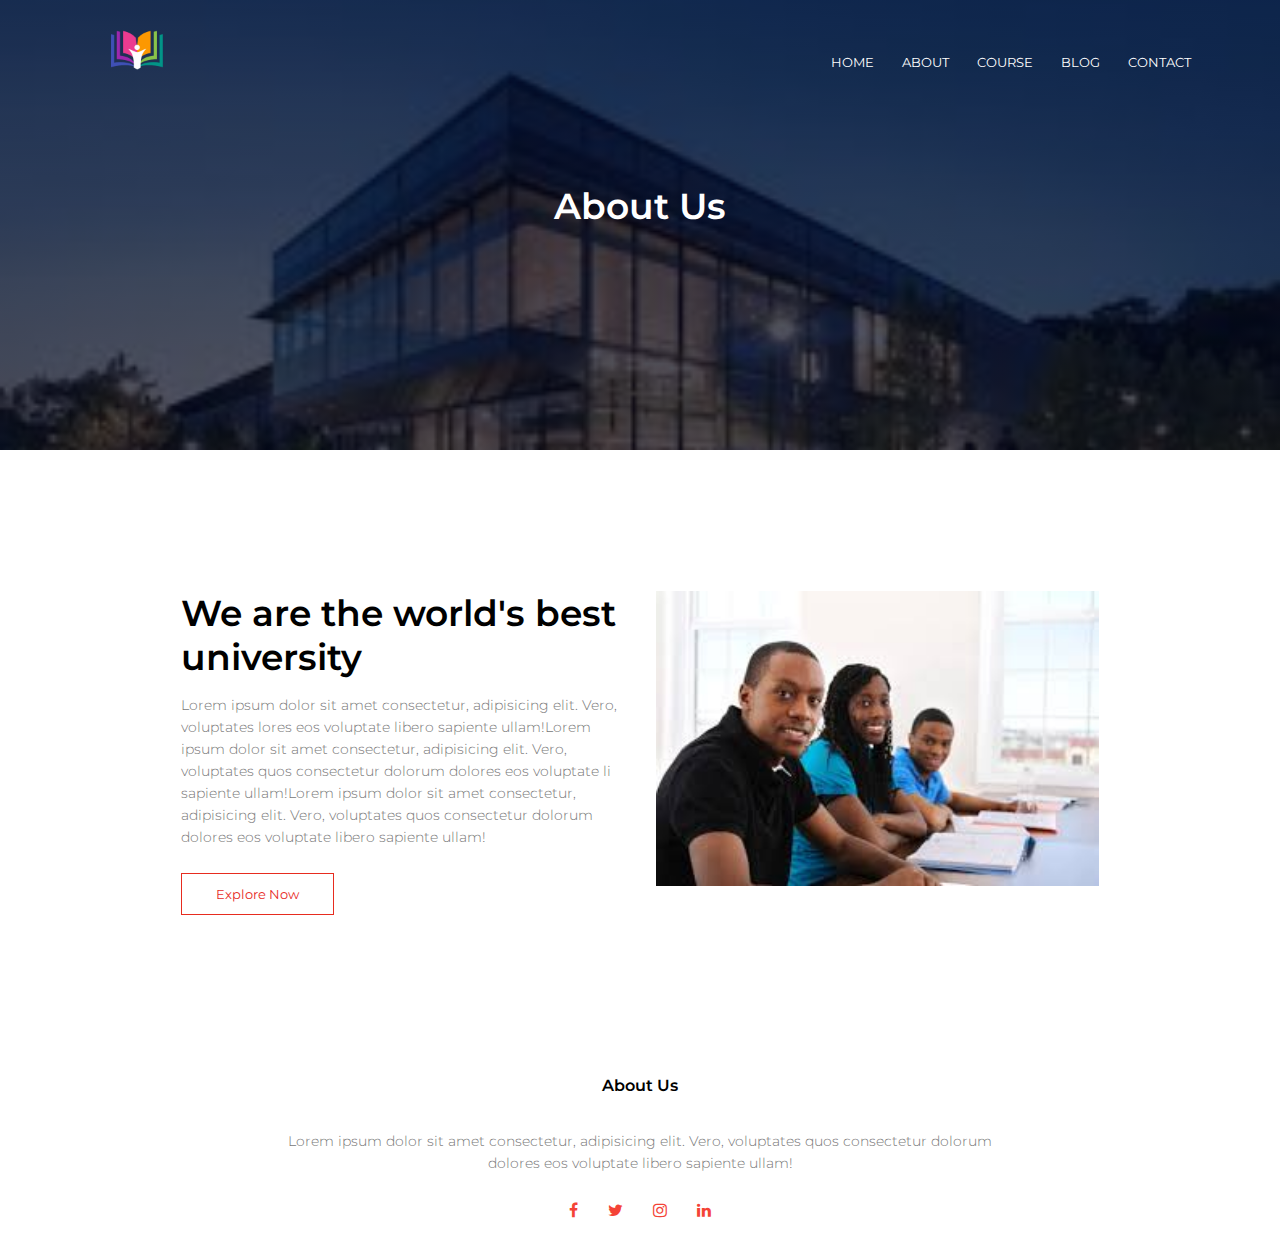
<file: about-us.html>
<!DOCTYPE html>
<html lang="en">
<head>
    <meta charset="UTF-8">
    <meta http-equiv="X-UA-Compatible" content="IE=edge">
    <meta name="viewport" content="width=device-width, initial-scale=1.0">
    <title>Toll University</title>
    <link rel="stylesheet" href="style.css">
    <link rel="icon" href="images/favicon.ico">
    <link rel="preconnect" href="https://fonts.googleapis.com">
<link rel="preconnect" href="https://fonts.gstatic.com" crossorigin>
<link href="https://fonts.googleapis.com/css2?family=Montserrat:wght@100;300;400;500;600;700&display=swap" rel="stylesheet">
<link rel="stylesheet" href="https://stackpath.bootstrapcdn.com/font-awesome/4.7.0/css/font-awesome.min.css">
</head>
<body>
    <section class="sub-header">
        <nav>
            <a href="index.html"><img src="images/logo1.png"></a>
            <div class="nav-links" id="navLinks">
                <i class="fa fa-times" onclick="hideMenu()"></i>
                <ul>
                    <li><a href="index.html">HOME</a></li>
                    <li><a href="about-us.html">ABOUT</a></li>
                    <li><a href="course.html">COURSE</a></li>
                    <li><a href="blog.html">BLOG</a></li>
                    <li><a href="contact.html">CONTACT</a></li>
                </ul>
            </div>
            <i class="fa fa-bars" onclick="showMenu()"></i>
        </nav>
        <h1>About Us</h1>

    </section>

<!-- About us story -->
<section class="about-us">
    <div class="row">
        <div class="about-col">
            <h1>We are the world's best university</h1>
            <p>Lorem ipsum dolor sit amet consectetur, adipisicing elit. Vero, voluptates 
                lores eos voluptate libero sapiente ullam!Lorem ipsum dolor sit amet consectetur, adipisicing elit. Vero, voluptates 
                quos consectetur dolorum dolores eos voluptate li sapiente ullam!Lorem ipsum dolor sit amet consectetur, adipisicing elit. Vero, voluptates 
                quos consectetur dolorum dolores eos voluptate libero sapiente ullam!</p>
                <a href="" class="visit-button red-button">Explore Now</a>
        </div>
        <div class="about-col">
            <img src="images/img16.jfif" alt="">
        </div>

    </div>

</section>
<section class="footer">
    <h4>About Us</h4>
    <p>Lorem ipsum dolor sit amet consectetur, adipisicing elit. Vero, voluptates 
     quos consectetur dolorum dolores eos voluptate libero sapiente ullam!</p>
     <div class="icon">
        <i class="fa fa-facebook"></i>
        <i class="fa fa-twitter"></i>
        <i class="fa fa-instagram"></i>
        <i class="fa fa-linkedin"></i>
     </div>
</section>

    <script src="index.js"></script>
</body>
</html>
</file>
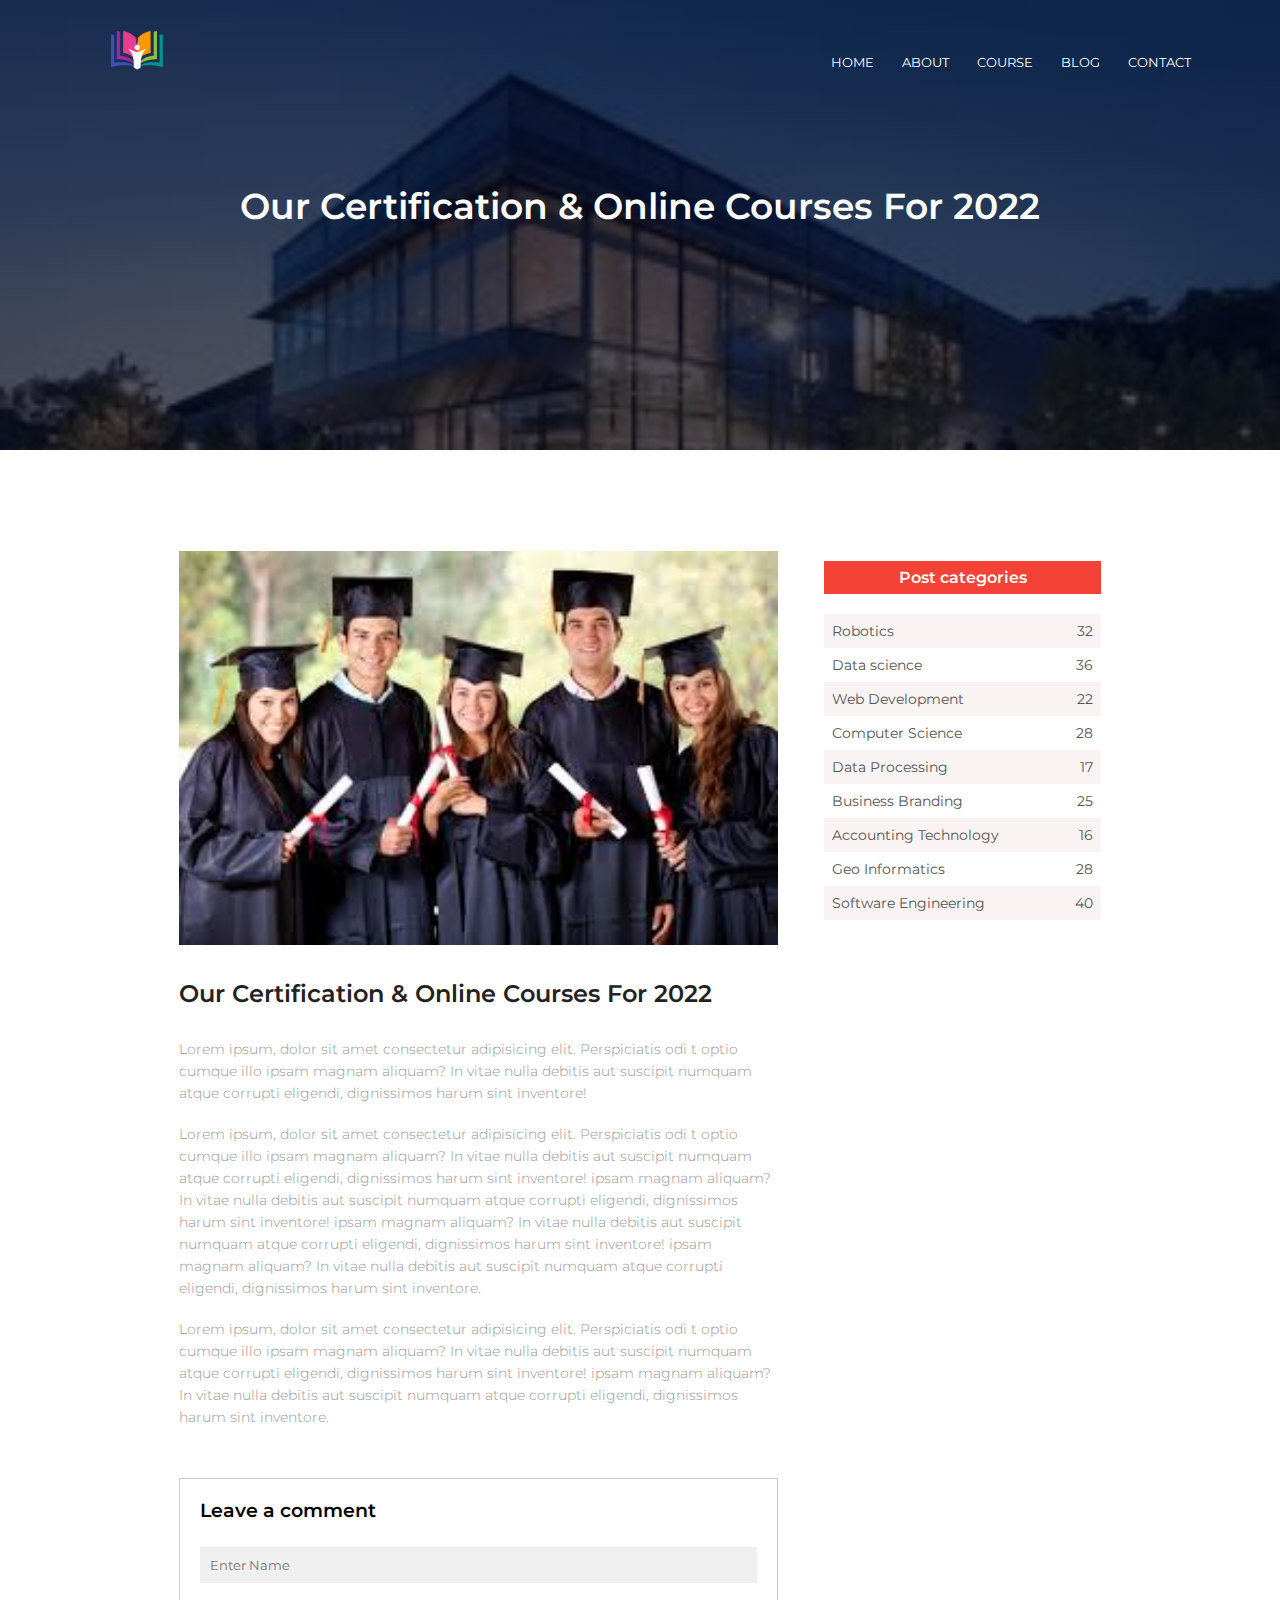
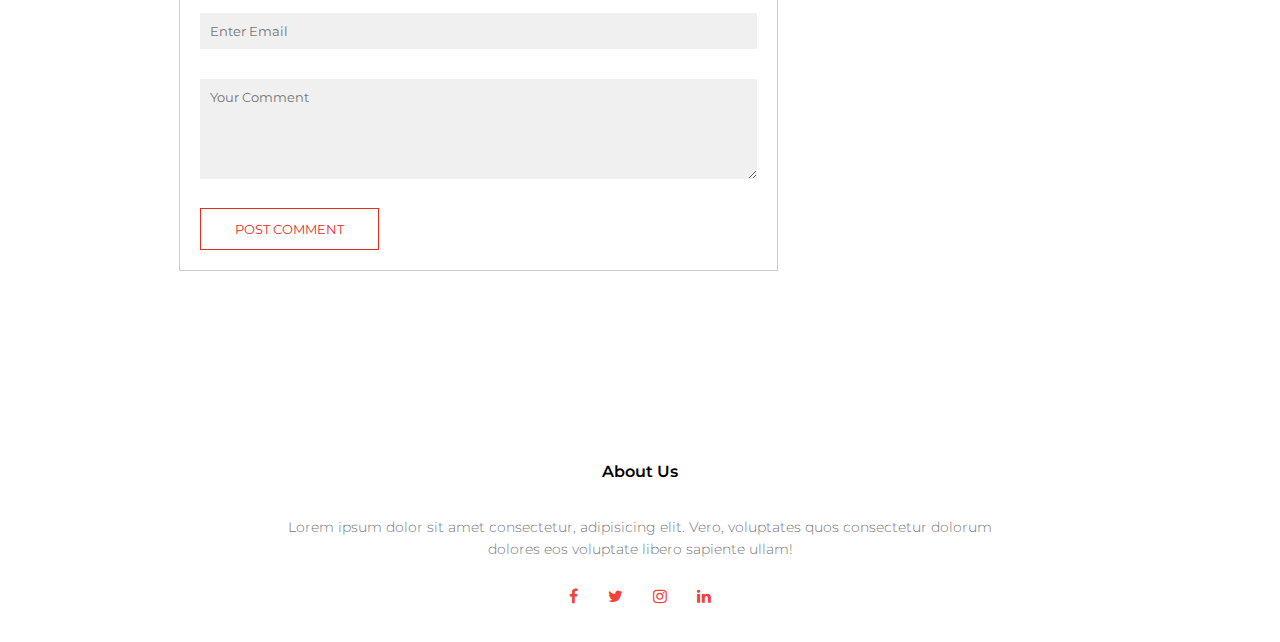
<file: blog.html>
<!DOCTYPE html>
<html lang="en">
<head>
    <meta charset="UTF-8">
    <meta http-equiv="X-UA-Compatible" content="IE=edge">
    <meta name="viewport" content="width=device-width, initial-scale=1.0">
    <title>Toll University</title>
    <link rel="stylesheet" href="style.css">
    <link rel="icon" href="images/favicon.ico">
    <link rel="preconnect" href="https://fonts.googleapis.com">
<link rel="preconnect" href="https://fonts.gstatic.com" crossorigin>
<link href="https://fonts.googleapis.com/css2?family=Montserrat:wght@100;300;400;500;600;700&display=swap" rel="stylesheet">
<link rel="stylesheet" href="https://stackpath.bootstrapcdn.com/font-awesome/4.7.0/css/font-awesome.min.css">
</head>
<body>
    <section class="sub-header">
        <nav>
            <a href="index.html"><img src="images/logo1.png"></a>
            <div class="nav-links" id="navLinks">
                <i class="fa fa-times" onclick="hideMenu()"></i>
                <ul>
                    <li><a href="index.html">HOME</a></li>
                    <li><a href="about-us.html">ABOUT</a></li>
                    <li><a href="course.html">COURSE</a></li>
                    <li><a href="blog.html">BLOG</a></li>
                    <li><a href="contact.html">CONTACT</a></li>
                </ul>
            </div>
            <i class="fa fa-bars" onclick="showMenu()"></i>
        </nav>
        <h1>Our Certification & Online Courses For 2022</h1>

    </section>
    <section class="blog-content">
        <div class="row">
            <div class="blog-left">
                <img src="images/img15.jfif" alt="">
                <h2>Our Certification & Online Courses For 2022</h2>
                <p>
                    Lorem ipsum, dolor sit amet consectetur adipisicing elit. Perspiciatis odi
                    t optio cumque illo ipsam magnam aliquam? In vitae nulla debitis aut suscipit numquam 
                    atque corrupti eligendi, dignissimos harum sint inventore!
                </p>
                <br>
                <p>
                    Lorem ipsum, dolor sit amet consectetur adipisicing elit. Perspiciatis odi
                    t optio cumque illo ipsam magnam aliquam? In vitae nulla debitis aut suscipit numquam 
                    atque corrupti eligendi, dignissimos harum sint inventore! ipsam magnam aliquam? In vitae nulla debitis aut suscipit numquam 
                    atque corrupti eligendi, dignissimos harum sint inventore! ipsam magnam aliquam? In vitae nulla debitis aut suscipit numquam 
                    atque corrupti eligendi, dignissimos harum sint inventore! ipsam magnam aliquam? In vitae nulla debitis aut suscipit numquam 
                    atque corrupti eligendi, dignissimos harum sint inventore.
                </p>
                <br>
                <p>
                    Lorem ipsum, dolor sit amet consectetur adipisicing elit. Perspiciatis odi
                    t optio cumque illo ipsam magnam aliquam? In vitae nulla debitis aut suscipit numquam 
                    atque corrupti eligendi, dignissimos harum sint inventore! ipsam magnam aliquam? In vitae nulla debitis aut suscipit numquam 
                    atque corrupti eligendi, dignissimos harum sint inventore.
                </p>
                <div class="comment-box">
                    <h3>Leave a comment</h3>
                    <form action="" class="comment-form">
                        <input type="text" placeholder="Enter Name">
                        <input type="email" placeholder="Enter Email">
                        <textarea name="" id="" rows="5" placeholder="Your Comment"></textarea>
                        <button type="submit" class="visit-button red-button">POST COMMENT</button>
                    </form>
                </div>

            </div>

            <div class="blog-right">
                <h3>Post categories</h3>
                <div class="row-dark">
                    <span>Robotics</span>
                    <span>32</span>
                </div>
                <div>
                    <span>Data science</span>
                    <span>36</span>
                </div>
                <div class="row-dark">
                    <span>Web Development</span>
                    <span>22</span>
                </div>
                <div>
                    <span>Computer Science</span>
                    <span>28</span>
                </div>
                <div class="row-dark">
                    <span>Data Processing</span>
                    <span>17</span>
                </div>
                <div>
                    <span>Business Branding</span>
                    <span>25</span>
                </div>
                <div class="row-dark">
                    <span>Accounting Technology</span>
                    <span>16</span>
                </div>
                <div>
                    <span>Geo Informatics</span>
                    <span>28</span>
                </div>
                <div class="row-dark">
                    <span>Software Engineering</span>
                    <span>40</span>
                </div>
            </div>
        </div>
    </section>

<!-- blogs -->

<section class="footer">
    <h4>About Us</h4>
    <p>Lorem ipsum dolor sit amet consectetur, adipisicing elit. Vero, voluptates 
     quos consectetur dolorum dolores eos voluptate libero sapiente ullam!</p>
     <div class="icon">
        <i class="fa fa-facebook"></i>
        <i class="fa fa-twitter"></i>
        <i class="fa fa-instagram"></i>
        <i class="fa fa-linkedin"></i>
     </div>
</section>

    <script src="index.js"></script>
</body>
</html>
</file>
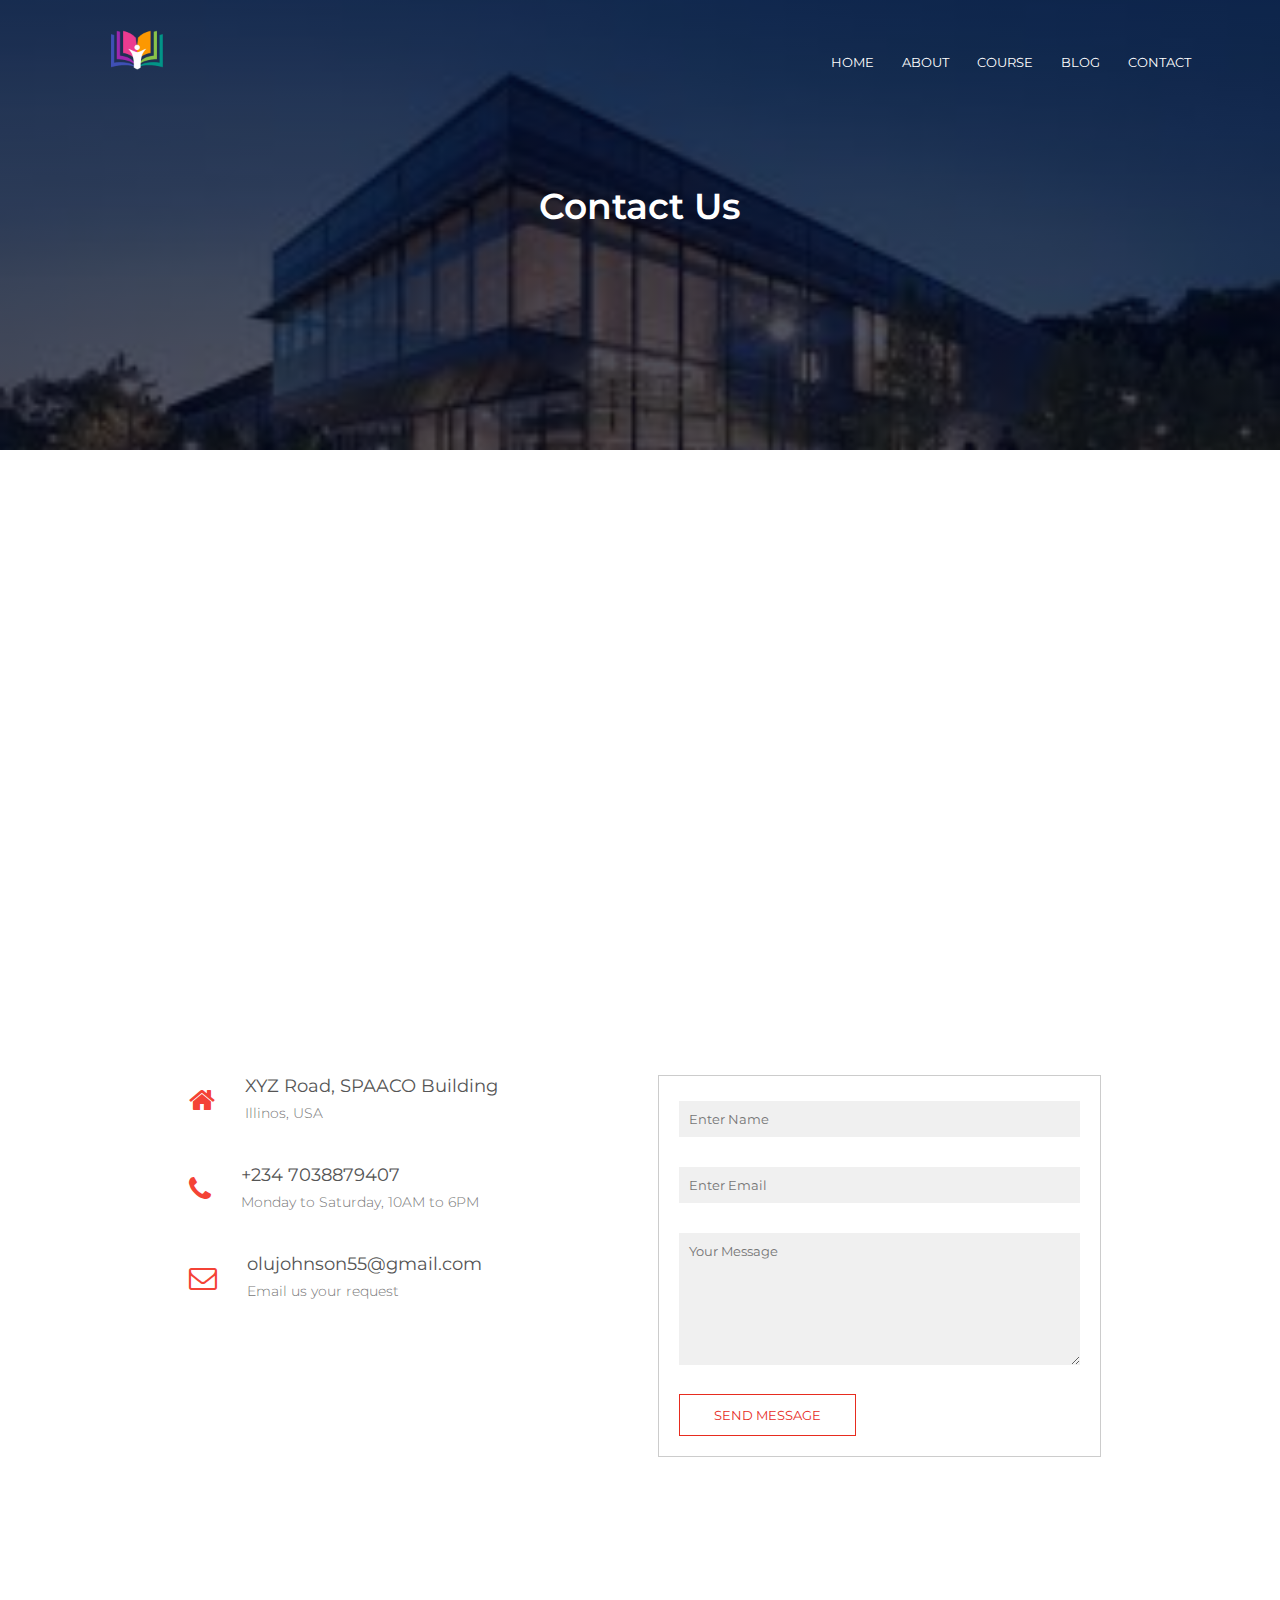
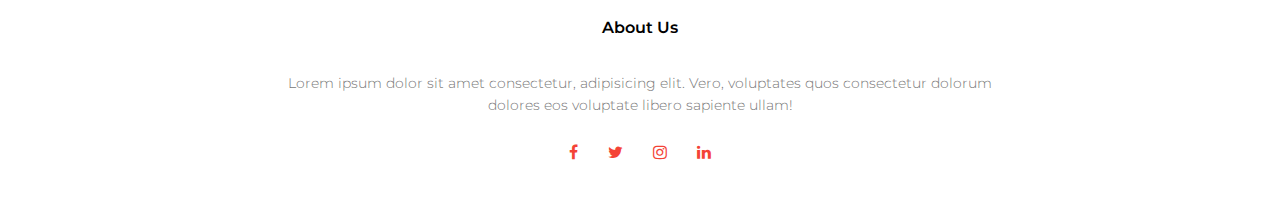
<file: contact.html>
<!DOCTYPE html>
<html lang="en">
<head>
    <meta charset="UTF-8">
    <meta http-equiv="X-UA-Compatible" content="IE=edge">
    <meta name="viewport" content="width=device-width, initial-scale=1.0">
    <title>Toll University</title>
    <link rel="stylesheet" href="style.css">
    <link rel="icon" href="images/favicon.ico">
    <link rel="preconnect" href="https://fonts.googleapis.com">
<link rel="preconnect" href="https://fonts.gstatic.com" crossorigin>
<link href="https://fonts.googleapis.com/css2?family=Montserrat:wght@100;300;400;500;600;700&display=swap" rel="stylesheet">
<link rel="stylesheet" href="https://stackpath.bootstrapcdn.com/font-awesome/4.7.0/css/font-awesome.min.css">
</head>
<body>
    <section class="sub-header">
        <nav>
            <a href="index.html"><img src="images/logo1.png"></a>
            <div class="nav-links" id="navLinks">
                <i class="fa fa-times" onclick="hideMenu()"></i>
                <ul>
                    <li><a href="index.html">HOME</a></li>
                    <li><a href="about-us.html">ABOUT</a></li>
                    <li><a href="course.html">COURSE</a></li>
                    <li><a href="blog.html">BLOG</a></li>
                    <li><a href="contact.html">CONTACT</a></li>
                </ul>
            </div>
            <i class="fa fa-bars" onclick="showMenu()"></i>
        </nav>
        <h1>Contact Us</h1>
    </section>

<!-- Contact -->

<section class="location">
    <iframe src="https://www.google.com/maps/embed?pb=!1m18!1m12!1m3!1d126844.06348606381!2d3.3521664!3d6.537216!2m3!1f0!2f0!3f0!3m2!1i1024!2i768!4f13.1!4m3!3e6!4m0!4m0!5e0!3m2!1sen!2sng!4v1652804719627!5m2!1sen!2sng" 
    width="600" height="450" style="border:0;" allowfullscreen="" loading="lazy" 
    referrerpolicy="no-referrer-when-downgrade"></iframe>

</section>

<section class="contact-us">
    <div class="row">
        <div class="contact-col">
            <div>
                <i class="fa fa-home"></i>
                <span>
                    <h5>XYZ Road, SPAACO Building</h5>
                    <p>Illinos, USA</p>
                </span>
            </div>
            <div>
                <i class="fa fa-phone"></i>
                <span>
                    <h5>+234 7038879407</h5>
                    <p>Monday to Saturday, 10AM to 6PM</p>
                </span>
            </div>
            <div>
                <i class="fa fa-envelope-o"></i>
                <span>
                    <h5>olujohnson55@gmail.com</h5>
                    <p>Email us your request</p>
                </span>
            </div>
        </div>
        <div class="contact-col">
            <div class="comment-box">
                <form action="" class="comment-form">
                    <input type="text" placeholder="Enter Name">
                    <input type="email" placeholder="Enter Email">
                    <textarea name="" id="" rows="7" placeholder="Your Message"></textarea>
                    <button type="submit" class="visit-button red-button">SEND MESSAGE</button>
                </form>
            </div>
        </div>

    </div>
</section>


<section class="footer">
    <h4>About Us</h4>
    <p>Lorem ipsum dolor sit amet consectetur, adipisicing elit. Vero, voluptates 
     quos consectetur dolorum dolores eos voluptate libero sapiente ullam!</p>
     <div class="icon">
        <i class="fa fa-facebook"></i>
        <i class="fa fa-twitter"></i>
        <i class="fa fa-instagram"></i>
        <i class="fa fa-linkedin"></i>
     </div>
</section>

    <script src="index.js"></script>
</body>
</html>
</file>
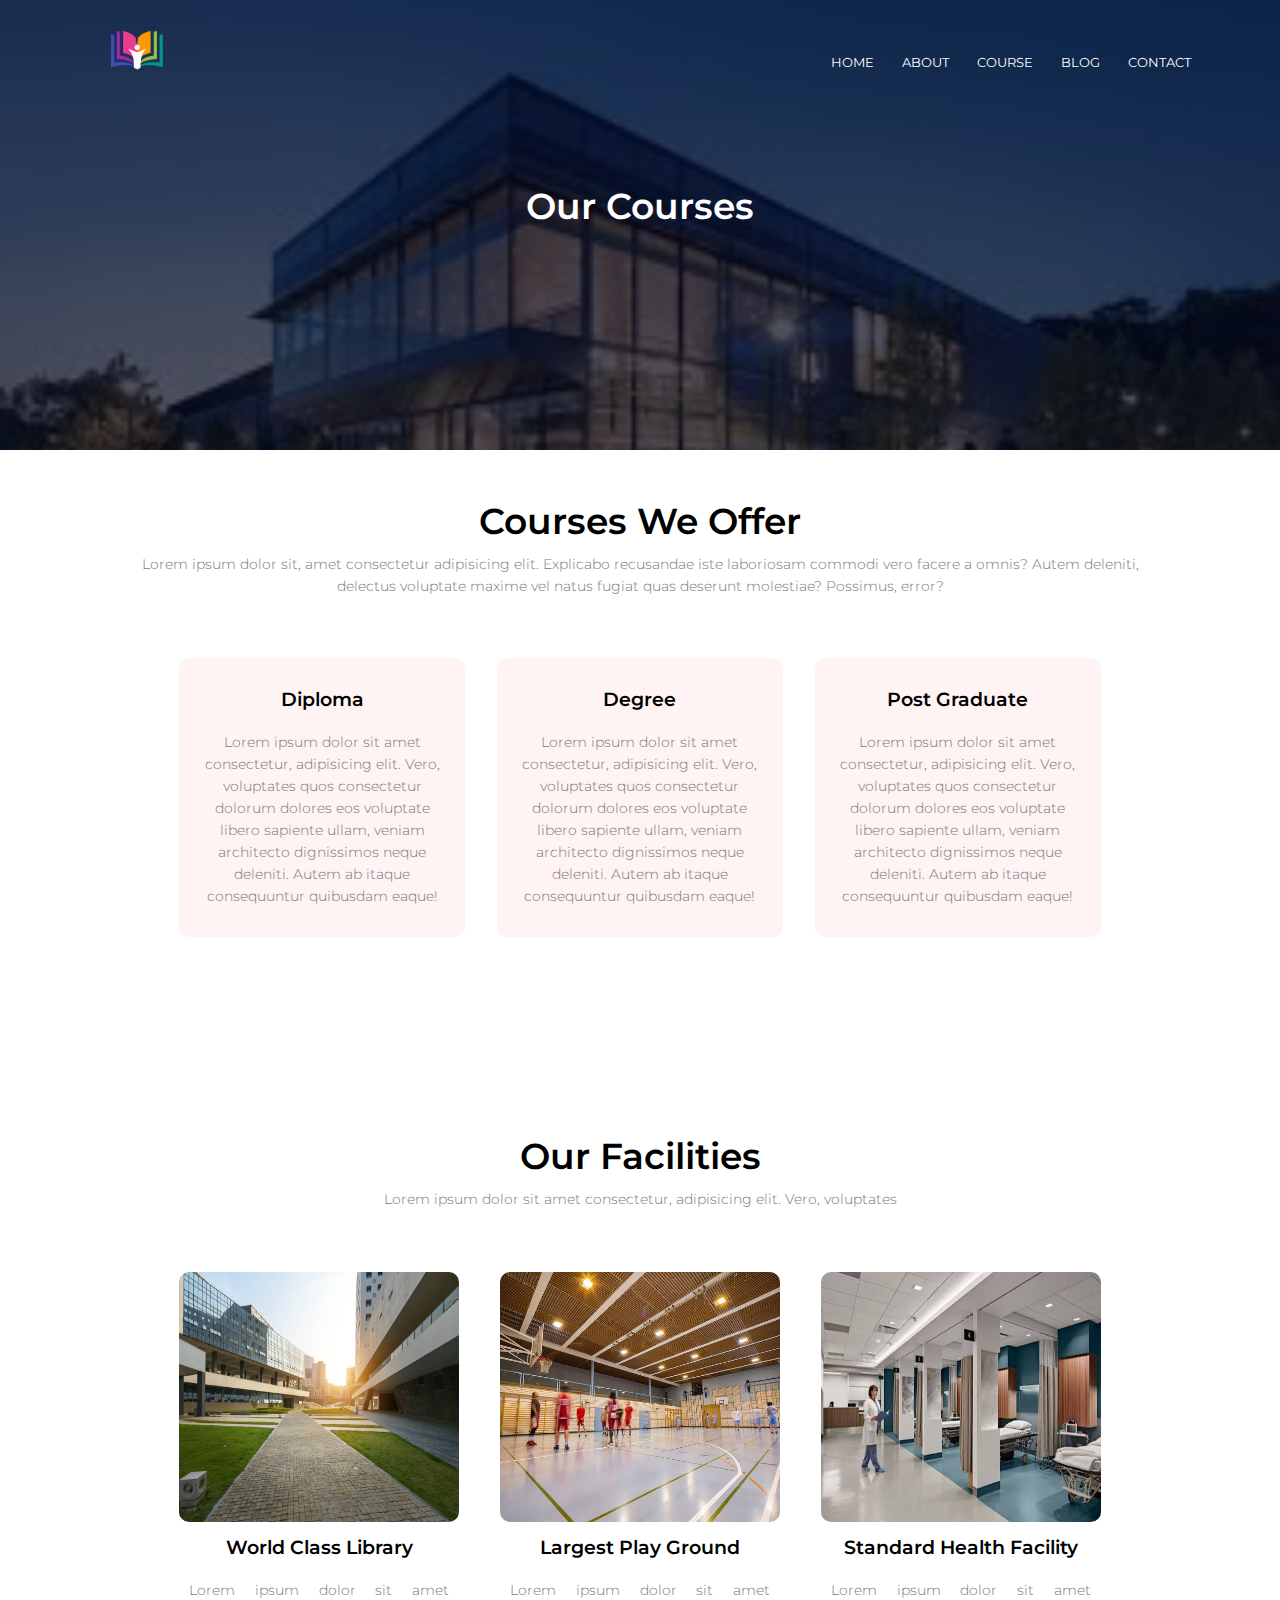
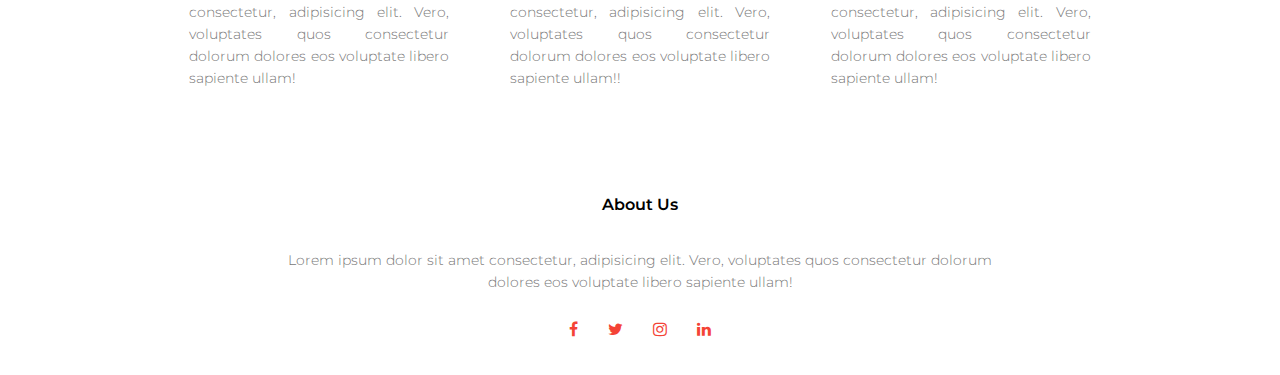
<file: course.html>
<!DOCTYPE html>
<html lang="en">
<head>
    <meta charset="UTF-8">
    <meta http-equiv="X-UA-Compatible" content="IE=edge">
    <meta name="viewport" content="width=device-width, initial-scale=1.0">
    <title>Toll University</title>
    <link rel="stylesheet" href="style.css">
    <link rel="icon" href="images/favicon.ico">
    <link rel="preconnect" href="https://fonts.googleapis.com">
<link rel="preconnect" href="https://fonts.gstatic.com" crossorigin>
<link href="https://fonts.googleapis.com/css2?family=Montserrat:wght@100;300;400;500;600;700&display=swap" rel="stylesheet">
<link rel="stylesheet" href="https://stackpath.bootstrapcdn.com/font-awesome/4.7.0/css/font-awesome.min.css">
</head>
<body>
    <section class="sub-header">
        <nav>
            <a href="index.html"><img src="images/logo1.png"></a>
            <div class="nav-links" id="navLinks">
                <i class="fa fa-times" onclick="hideMenu()"></i>
                <ul>
                    <li><a href="index.html">HOME</a></li>
                    <li><a href="about-us.html">ABOUT</a></li>
                    <li><a href="course.html">COURSE</a></li>
                    <li><a href="blog.html">BLOG</a></li>
                    <li><a href="contact.html">CONTACT</a></li>
                </ul>
            </div>
            <i class="fa fa-bars" onclick="showMenu()"></i>
        </nav>
        <h1>Our Courses</h1>

    </section>

<!-- courses -->
<section class="courses">
    <br>
    <h1>Courses We Offer</h1>
    <p>Lorem ipsum dolor sit, amet consectetur adipisicing elit. Explicabo recusandae iste laboriosam commodi vero facere a omnis? Autem deleniti, delectus voluptate maxime vel natus fugiat quas 
        deserunt molestiae? Possimus, error?</p>
    <div class="row">
        <div class="course-col">
            <h3>Diploma</h3>
            <p>Lorem ipsum dolor sit amet consectetur, adipisicing elit. Vero, voluptates 
                quos consectetur dolorum dolores eos voluptate libero sapiente ullam, veniam 
                architecto dignissimos neque deleniti. Autem ab 
                itaque consequuntur quibusdam eaque!</p>
        </div>
        <div class="course-col">
            <h3>Degree</h3>
            <p>Lorem ipsum dolor sit amet consectetur, adipisicing elit. Vero, voluptates 
                quos consectetur dolorum dolores eos voluptate libero sapiente ullam, veniam 
                architecto dignissimos neque deleniti. Autem ab 
                itaque consequuntur quibusdam eaque!</p>
        </div>
        <div class="course-col">
            <h3>Post Graduate</h3>
            <p>Lorem ipsum dolor sit amet consectetur, adipisicing elit. Vero, voluptates 
                quos consectetur dolorum dolores eos voluptate libero sapiente ullam, veniam 
                architecto dignissimos neque deleniti. Autem ab 
                itaque consequuntur quibusdam eaque!</p>
        </div>
    </div>
</section>
<section class="facilities">
    <h1>Our Facilities</h1>
    <p>Lorem ipsum dolor sit amet consectetur, adipisicing elit. Vero, voluptates</p>
    <div class="row">
        <div class="facilities-row">
            <img src="images/school1.jpg" alt="">
            <h3>World Class Library</h3>
            <p>Lorem ipsum dolor sit amet consectetur, adipisicing elit. Vero, voluptates 
                quos consectetur dolorum dolores eos voluptate libero sapiente ullam!</p>
        </div>
        <div class="facilities-row">
            <img src="images/img8.jpeg" alt="">
            <h3>Largest Play Ground</h3>
            <p>Lorem ipsum dolor sit amet consectetur, adipisicing elit. Vero, voluptates 
                quos consectetur dolorum dolores eos voluptate libero sapiente ullam!!</p>
        </div>
        <div class="facilities-row">
            <img src="images/img9.jpeg" alt="">
            <h3>Standard Health Facility</h3>
            <p>Lorem ipsum dolor sit amet consectetur, adipisicing elit. Vero, voluptates 
                quos consectetur dolorum dolores eos voluptate libero sapiente ullam!</p>
        </div>
    </div>

</section>
<section class="footer">
    <h4>About Us</h4>
    <p>Lorem ipsum dolor sit amet consectetur, adipisicing elit. Vero, voluptates 
     quos consectetur dolorum dolores eos voluptate libero sapiente ullam!</p>
     <div class="icon">
        <i class="fa fa-facebook"></i>
        <i class="fa fa-twitter"></i>
        <i class="fa fa-instagram"></i>
        <i class="fa fa-linkedin"></i>
     </div>
</section>

    <script src="index.js"></script>
</body>
</html>
</file>
<file: style.css>
*{
    margin: 0%;
    padding: 0%;
    font-family: 'Montserrat', sans-serif;
}
.header{
    min-height: 100vh;
    width: 100%;
    background-image: linear-gradient(rgba(4,9,30,0.7), rgba(4,9,30,0.7)), url(images/cover.jpg);
    background-position: center;
    background-size: cover;
    position: relative;
}
nav{
    display: flex;
    padding: 0 6%;
    justify-content: space-between;
    align-items: center;
}
nav img{
    width: 120px; 
    /* padding:2%,0, 10%;   */
}
.nav-links{
    flex: 1;
    text-align:right;
    /* margin-right: 60px; */

}
.nav-links ul li{
    list-style: none;
    display: inline-block;
    padding: 5px 12px;
    position: relative;
     
}
.nav-links ul li a{
    color: #fff;
    text-decoration: none;
    font-size: 13px;
}
.nav-links ul li::after{
    content:'';
    width: 0%;
    height: 2px;
    background: #f44336;
    display: block;
    margin: auto;
    transition: 0.5s;  
}
.nav-links ul li:hover::after{
    width: 100%;
}
.text-box{
    width: 90%;
    color:#fff;
    position: absolute;
    top: 50%;
    left:50%;
    transform: translate(-50%,-50%);
    text-align: center;   
}
.text-box h1{
    font-size: 60px;
}
.text-box p{
    margin: 10px 0 40px;
    font-size: 14px;
    color:#fff;
}
.visit-button{
    display: inline-block;
    text-decoration: none;
    color: #fff;
    border: 1px solid #fff;
    padding: 12px 34px;
    font-size: 13px;
    background: transparent;
    position: relative;
    cursor: pointer;
}
.visit-button:hover{
    border: 1px solid #e72c1fbe;
    transition:0.5s;
    background-color: #e72c1f9a;
}
nav .fa{
    display: none;
}

@media(max-width: 729px){
.text-box h1{
    font-size: 25px;
}
.nav-links ul li{
    display: block;  
}
.nav-links{
    position: fixed;
    background:#e72c1f ;
    height: 100vh;
    width: 200px;
    top: 0;
    right: -200px;
    text-align: left;
    z-index:2;  
    transition: 1s;
}
nav .fa{
    display: block;
    color: #fff;
    margin: 10px;
    font-size: 22px;
    cursor: pointer;
}
.nav-links ul{
    padding-top: 30px;
    /* padding-left: 20px; */
}
.campus-col img{
    margin-top: 20px;
}

}

/* courses */

.courses{
    width: 80%;
    margin: auto;
    text-align: center;
    margin-top: 30px;
}
h1{
    font-size: 36px;
    font-weight: 600;
}
p{
    color: #777;
    font-size: 14px;
    font-weight: 300;
    line-height: 22px;
    padding: 10px;  
}
.row{
    margin: 5%;
    display: flex;
    justify-content: space-between;   
}
.course-col{
    flex-basis: 31%;
    background: #fff3f3;
    border-radius:10px;
    margin-bottom: 5%;
    padding: 20px 12px;
    box-sizing: border-box;
}
h3{
    text-align: center;
    font-weight: 600;
    margin: 10px 0;
}
.course-col:hover{
    box-shadow: 0 0 20px 0 rgba(0, 0, 0, 0.2);
}

@media(max-width:729px){
.row{
    flex-direction: column;
}
}
/* Campus */
.campus{
    width: 80%;
    margin:auto;
    text-align: center;
    padding-top: 5opx;
}
.campus-col{
    flex-basis:32%;
    border-radius:15px;
    margin-bottom: 30ox;
    position: relative;
    overflow: hidden;
}

.campus-col img{
    width:100%;
    height: 100%;
    display: block;
}
.layer{
    background: transparent;
    height: 100%;
    width: 100%;
    position: absolute;
    top: 0;
    left:0; 
    transition: 0.5s;
}
.layer:hover{
    background: rgba(226,0,0,0.7);
}
.layer h3{
    width: 100%;
    font-weight: 500;
    color: #fff;
    font-size: 15px;
    bottom:0;
    left: 50%;
    transform: translateX(-50%);
    position: absolute;
    opacity: 0;
    transition: 0.5s;
}
.layer:hover h3{
    bottom: 49%;
    opacity: 1;
}

/* facilities */
.facilities{
    width: 80%;
    margin: auto;
    text-align: center;
    padding-top: 100px;
}
.facilities-row{
    flex-basis: 30%;
    margin-bottom: 5px;
    border-radius: 10px;
    text-align: justify;
    
}
.facilities-row img{
    width: 280px;
    height: 250px;
    border-radius: 10px;
} 

/* Testimonies */
.testimonies{
    width: 80%;
    margin: auto;
    padding-top: 100px;
    text-align: center;
}
.testimonies-col{
    flex-basis:44%;
    border-radius: 10px;
    margin-bottom: 5%;
    text-align: left;
    /* background: #fff3f3; */
    background: #fae4e4;
    padding: 25px;
    cursor:pointer ;
    display: flex;
}
.testimonies-col img{
    height: 40px;
    margin-left: 5px;
    margin-right: 30px;
    border-radius: 50%;
}
.testimonies-col h3{
    text-align: left;
    margin-top: 15px;
}
.testimonies-col p{
    padding: 0;
}
.testimonies-col .fa{
    color: #f44336;
}
@media(max-width:729px){
    .testimonies-col img{
        margin-left: 0;
        margin-right: 15px;
}
}

/* Call To Action */
.cta{
    margin: 70px auto;
    width: 80%;
    background-image: linear-gradient(rgba(0,0,0,0.7),rgba(0,0,0,0.7)), url(images/school1.jpg);
    background-position: center;
    background-size: cover;
    border-radius: 10px;
    text-align: center;
    padding: 100px 0;
}
.cta h1{
    color: #fff;
    margin-bottom: 40px;
    padding: 0;
}
@media(max-width:729px){
    .cta h1{
        font-size: 22px;
    }
}
/* footer */
.footer{
    width: 60%;
    text-align: center;
    padding: 20px;
    margin: auto;
}
.footer h4{
    margin-bottom: 25px;
    margin-top: 20px;
    font-weight: 600;
}
.icon .fa{
    color: #f44336;
    margin: 0 13px;
    cursor: pointer;
    padding: 18px 0;
}

/* About Us */
.sub-header{
    height: 50vh;
    width: 100%;
    background-image: linear-gradient(rgba(4,9,30,0.7),rgba(4,9,30,0.7)), url(images/img12.jfif);
    background-position: center;
    background-size: cover;
    text-align: center;
    color: #fff;
}
.sub-header h1{
    margin-top: 60px ;
}
.about-us{
    width: 80%;
    margin: auto;
    padding-top: 60px;
    padding-bottom: 40px;
}
.about-col{
    flex-basis: 48%;
    padding: 30px 2px;
}
.about-col img{
    width: 100%;
}
.about-col h1{
    padding-top: 0;
}
.about-col p{
    padding: 15px 0 25px;
}
.red-button{
    border: 1px solid #e72c1f;
    color: #e72c1f;
    background: transparent;
}
.red-button:hover{
    color: #fff;
}
.blog-content{
    width: 80%;
    margin: auto;
    padding: 50px 0;
}
.blog-left{
    flex-basis: 65%;
    margin-right: 15px;
}
.blog-left img{
    width: 100%;
}
.blog-left h2{
    color: #222;
    font-weight: 600;
    margin: 30px 0;
}
.blog-left p{
    color: #999;
    padding: 0;
}
.blog-right{
    flex-basis: 30%;
}
.blog-right h3{
    background: #f44336;
    color: #fff;
    padding: 7px 0;
    font-size: 16px;
    margin-bottom: 20px;
}
.blog-right div{
    display: flex;
    align-items: center;
    justify-content: space-between;
    color: #555;
    padding:8px ;
    box-sizing: border-box;
}
.blog-right .row-dark{
    background: rgb(250, 243, 243);
}
.blog-right span{
    font-size: 14px;
}
.comment-box{
    border: 1px solid #ccc;
    margin: 50px 0;
    padding: 10px 20px;
}
.comment-box h3{
    text-align: left;
}
.comment-form input, .comment-form textarea{
    width: 100%;
    padding: 10px;
    margin:15px 0;
    box-sizing: border-box;
    border: none;
    outline: none;
    background: #f0f0f0;
}
.comment-box button{
    margin: 10px 0;
}
@media(max-width:729px){
    .sub-header h1{
        font-size: 24px;
    }
}

/* contact us page */

.location{
    width: 80%;
    margin: auto;
    padding: 60px 0;
}

.location iframe{
    width: 100%;
}
.contact-us{
    width: 80%;
    margin: auto;
}
.contact-col{
    flex-basis: 48%;
    margin-bottom: 30px;
}
.contact-col div{
    display: flex;
    align-items: center;
    margin-bottom: 40px;
}
.contact-col div .fa{
    font-size: 28px;
    color:#f44336;
    margin: 10px;
    margin-right: 30px;
}
.contact-col div p{
    padding: 0;
}
.contact-col div h5{
    font-size: 18px;
    margin-bottom: 5px;
    color: #555;
    font-weight: 400;
}
.contact-col .comment-box{
    margin-top: 0;
    box-sizing: border-box;
}
</file>
